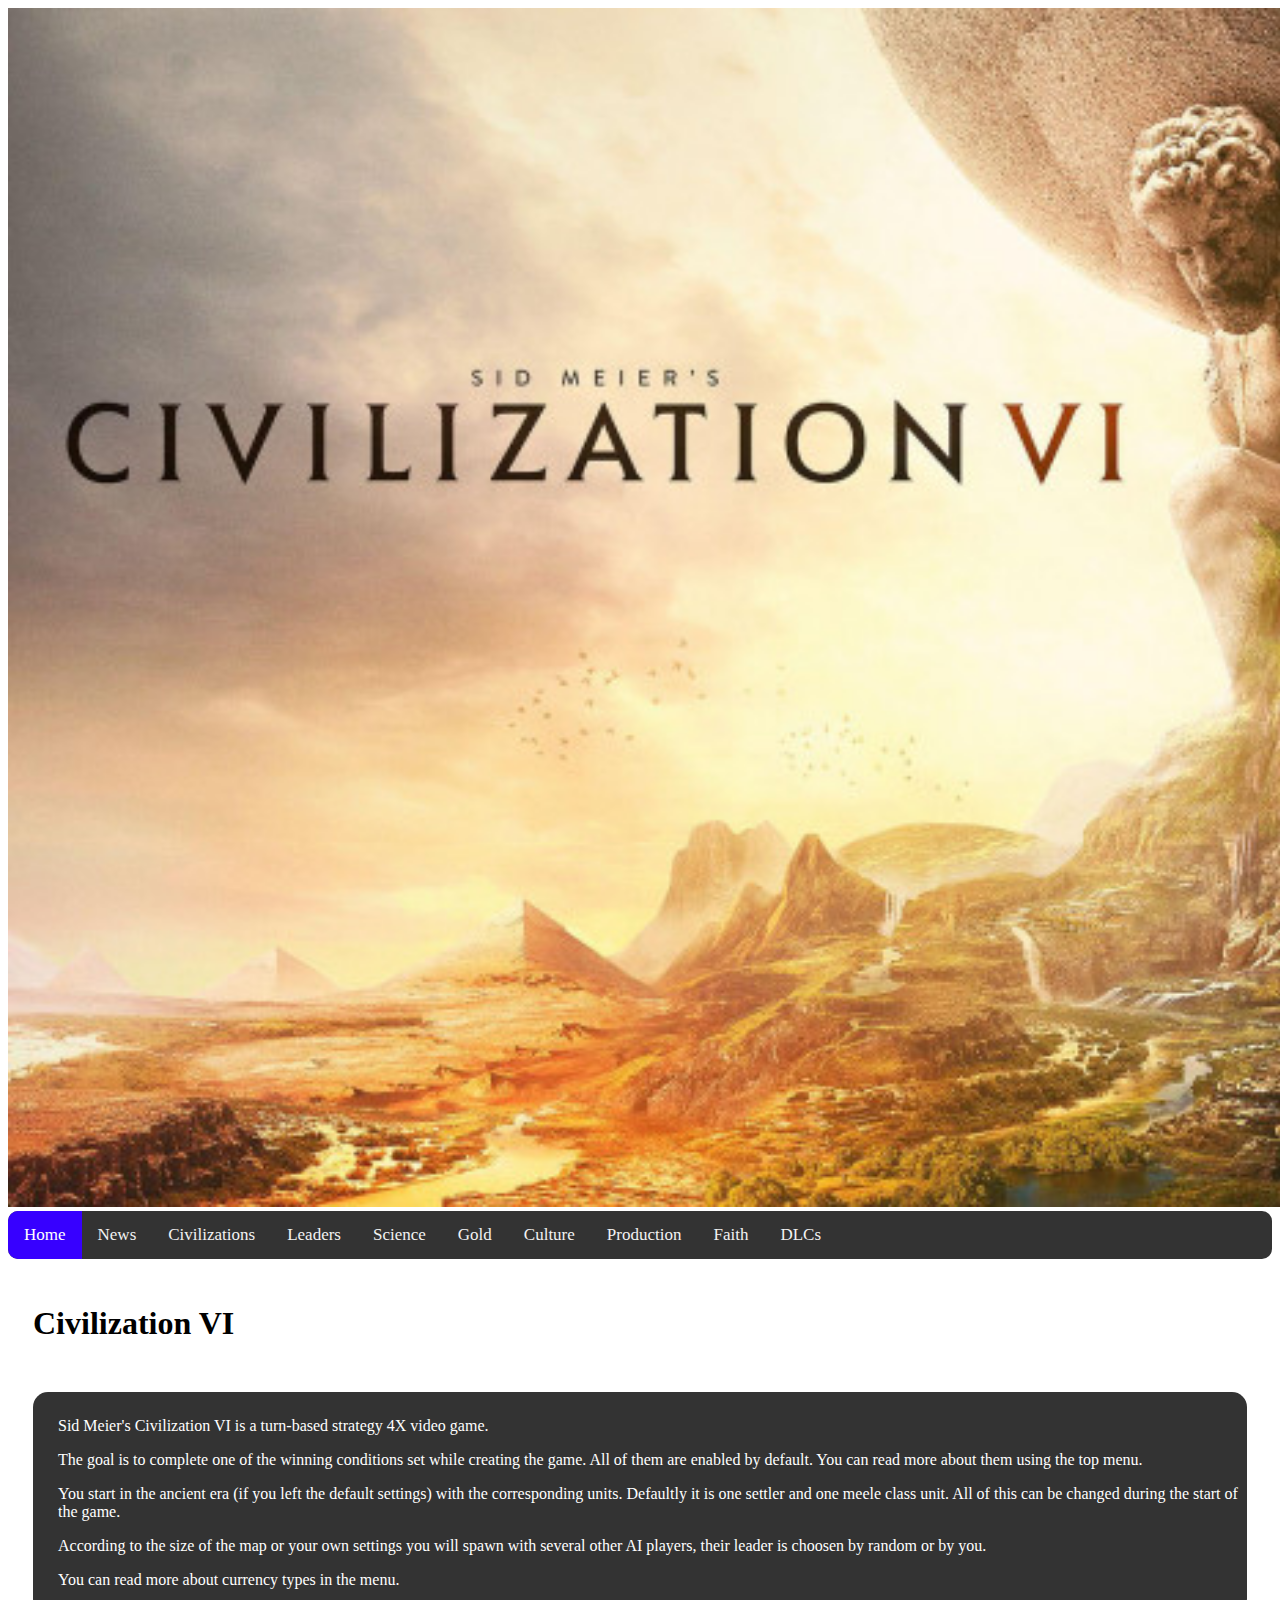
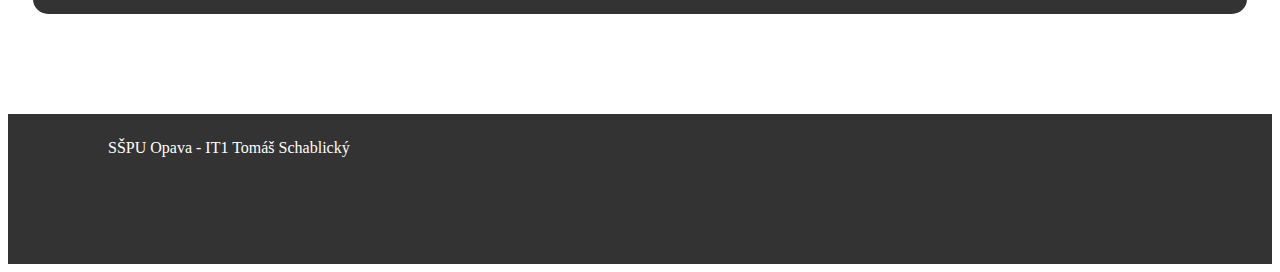
<file: index.html>
<!doctype html>
<html lang="en">
  <head>
    <title>CIVILIZATION VI</title>
    <!-- Required meta tags -->
    <meta charset="utf-8">
    <meta name="viewport" content="width=device-width, initial-scale=1, shrink-to-fit=no">

    <!-- Bootstrap CSS v5.0.2 -->
    <link rel="stylesheet" href="https://cdn.jsdelivr.net/npm/bootstrap@5.0.2/dist/css/bootstrap.min.css"  integrity="sha384-EVSTQN3/azprG1Anm3QDgpJLIm9Nao0Yz1ztcQTwFspd3yD65VohhpuuCOmLASjC" crossorigin="anonymous">
    <link rel="stylesheet" href="css/style.css">

  </head>
  <body>
      <img width="1920" class="header-img" src="img/headerweb.png" alt="civilization header">
      <header>
        <div class="topnav">
            <a class="active" href="#home">Home</a>
            <a href="">News</a>
            <a href="civs/index.html">Civilizations</a>
            <a href="leaders/index.html">Leaders</a>
            <a href="science/index.html">Science</a>
            <a href="gold/index.html">Gold</a>
            <a href="culture/index.html">Culture</a>
            <a href="prodkce/index.html">Production</a>
            <a href="vira/index.html">Faith</a>
            <a href="dlc/index.html">DLCs</a>
          </div>
      </header>
      <main>
        <h1 class="header-home">Civilization VI</h1>
        <div class="text-block">
            <p class="text-top">
                Sid Meier's Civilization VI is a turn-based strategy 4X video game.
            </p>
            <p class="text">
                The goal is to complete one of the winning conditions set while creating the game. All of them are enabled by default. You can read more about them using the top menu.
            </p>
            <p class="text">
                You start in the ancient era (if you left the default settings) with the corresponding units. Defaultly it is one settler and one meele class unit. All of this can be changed during the start of the game.
            </p>
            <p class="text">
                According to the size of the map or your own settings you will spawn with several other AI players, their leader is choosen by random or by you.
            </p>
            <p class="text-bottom">
                You can read more about currency types in the menu.
            </p>
        </div>
      </main>
      <footer>
        <div class="footer">
          <p class="text-footer">
            SŠPU Opava - IT1 Tomáš Schablický
          </p>
        </div>
      </footer>
    <script src="https://cdn.jsdelivr.net/npm/@popperjs/core@2.9.2/dist/umd/popper.min.js" integrity="sha384-IQsoLXl5PILFhosVNubq5LC7Qb9DXgDA9i+tQ8Zj3iwWAwPtgFTxbJ8NT4GN1R8p" crossorigin="anonymous"></script>
    <script src="https://cdn.jsdelivr.net/npm/bootstrap@5.0.2/dist/js/bootstrap.min.js" integrity="sha384-cVKIPhGWiC2Al4u+LWgxfKTRIcfu0JTxR+EQDz/bgldoEyl4H0zUF0QKbrJ0EcQF" crossorigin="anonymous"></script>
  </body>
</html>
</file>
<file: css/style.css>
.topnav {
    background-color: #333;
    overflow: hidden;
    border-radius: 10px;
  }
  
  .topnav a {
    float: left;
    color: #f2f2f2;
    text-align: center;
    padding: 14px 16px;
    text-decoration: none;
    font-size: 17px;
  }
  
  .topnav a:hover {
    background-color: #ddd;
    color: black;
  }
  
  .topnav a.active {
    background-color: #3700ff;
    color: white;
}

.header-img {
    border-image-width: 500px;
}

.header-home {
    padding: 25px;
}

.text-block {
    margin: 25px;
    border-radius: 15px;
    color: white;
    background-color: #333;
}

.text {
    margin-left: 25px;
}

.text-top {
    margin-left: 25px;
    padding-top: 25px;
}

.text-bottom {
    margin-left: 25px;
    padding-bottom: 25px;
}

.footer {
    background-color: #333;
    color: white;
    height: 150px;
}

.text-footer {
    padding: 25px;
    margin-top: 100px;
    margin-left: 75px;
}
</file>
